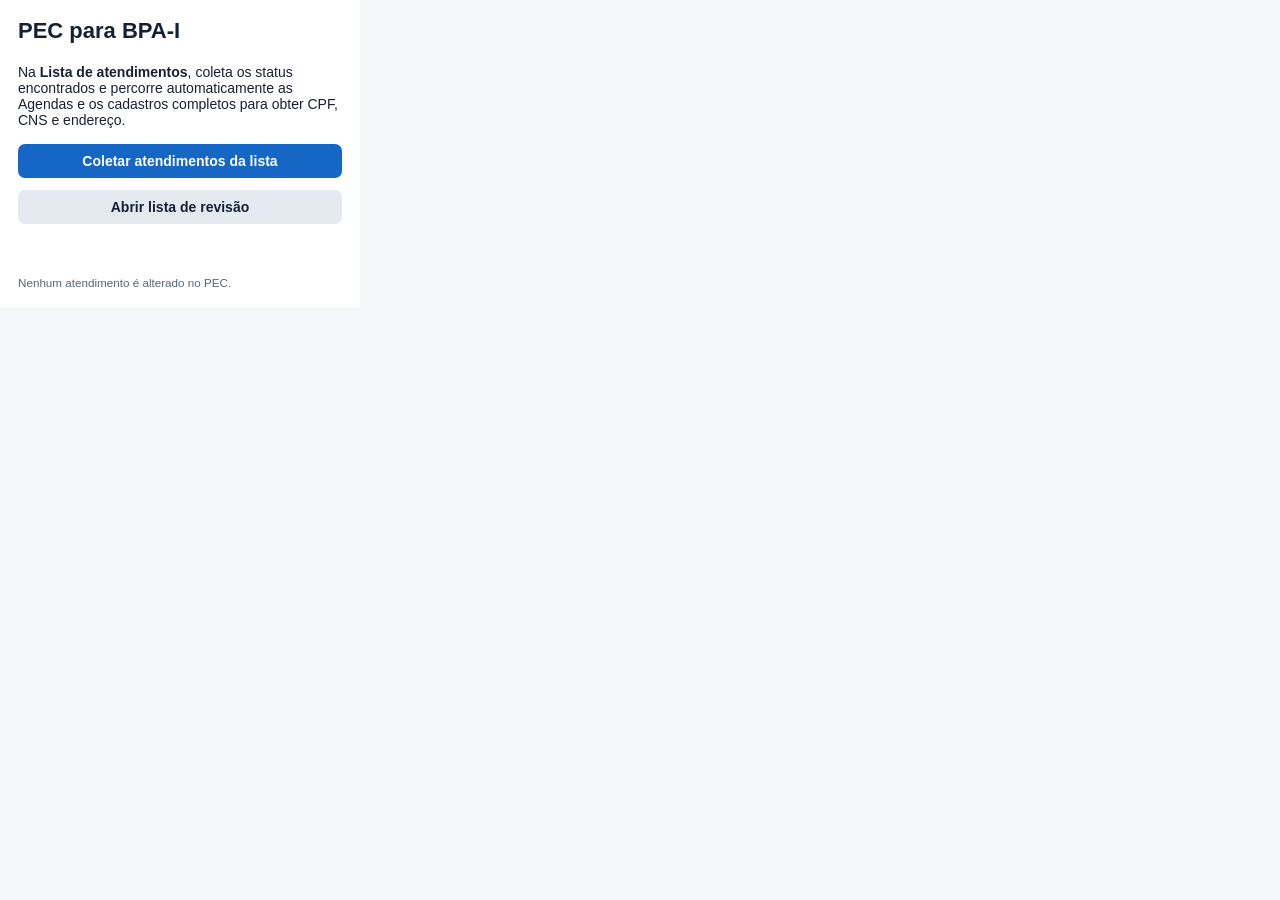
<file: pec_bpa_extension/popup.html>
<!doctype html>
<html lang="pt-BR">
<head>
  <meta charset="utf-8">
  <meta name="viewport" content="width=device-width,initial-scale=1">
  <title>PEC para BPA-I</title>
  <link rel="stylesheet" href="styles.css">
</head>
<body class="popup-body">
  <main class="popup-card">
    <h1>PEC para BPA-I</h1>
    <p>Na <strong>Lista de atendimentos</strong>, coleta os status encontrados e percorre automaticamente as Agendas e os cadastros completos para obter CPF, CNS e endereço.</p>
    <button id="collect" class="primary">Coletar atendimentos da lista</button>
    <button id="review" class="secondary">Abrir lista de revisão</button>
    <p id="message" class="message" role="status"></p>
    <small>Nenhum atendimento é alterado no PEC.</small>
  </main>
  <script src="popup.js"></script>
</body>
</html>
</file>
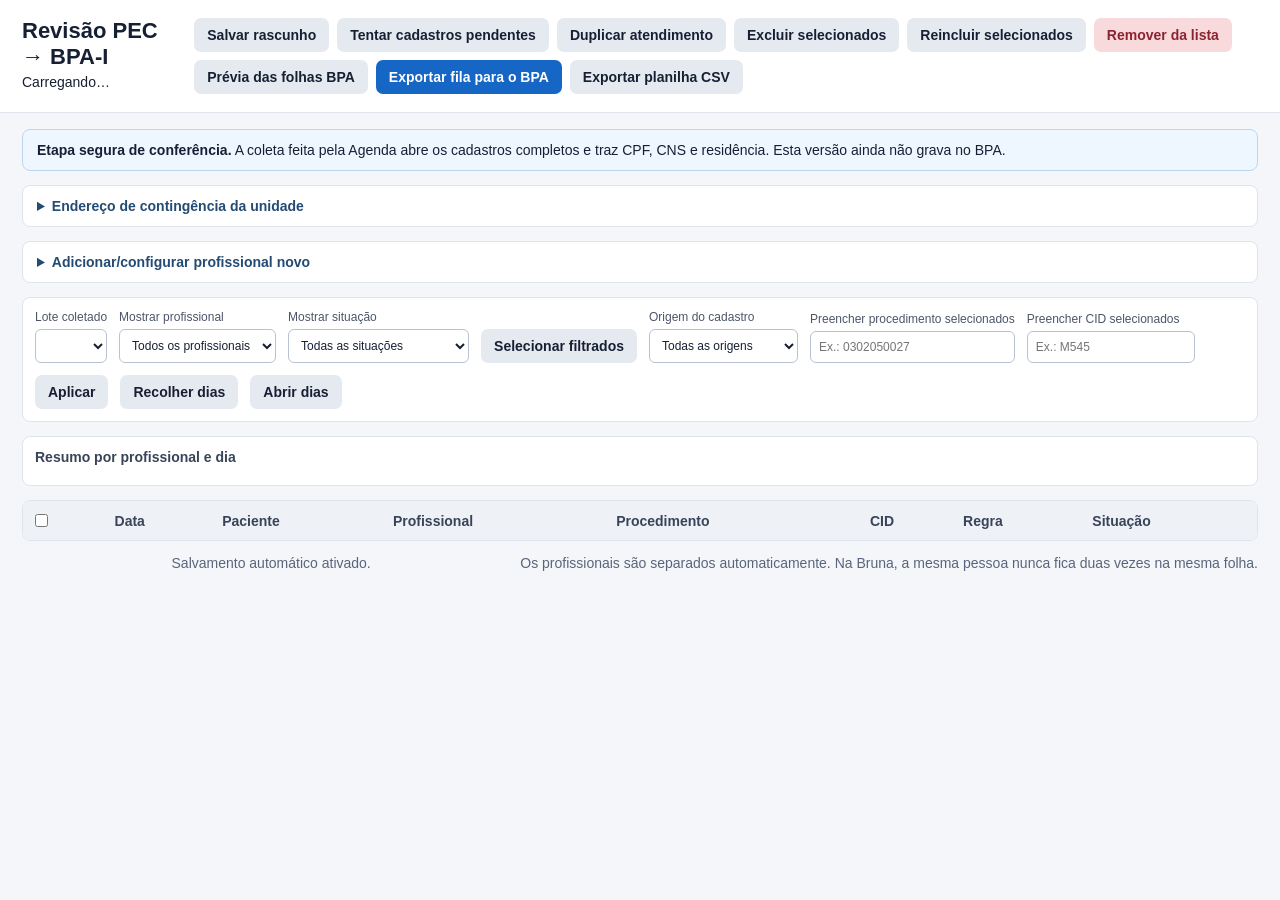
<file: pec_bpa_extension/review.html>
<!doctype html>
<html lang="pt-BR">
<head>
  <meta charset="utf-8">
  <meta name="viewport" content="width=device-width,initial-scale=1">
  <title>Revisão PEC para BPA-I</title>
  <link rel="stylesheet" href="styles.css">
</head>
<body>
  <header class="topbar">
    <div>
      <h1>Revisão PEC → BPA-I</h1>
      <p id="summary">Carregando…</p>
    </div>
    <div class="actions">
      <button id="save" class="secondary">Salvar rascunho</button>
      <button id="retryPending" class="secondary">Tentar cadastros pendentes</button>
      <button id="duplicateSelected" class="secondary">Duplicar atendimento</button>
      <button id="excludeSelected" class="secondary">Excluir selecionados</button>
      <button id="includeSelected" class="secondary">Reincluir selecionados</button>
      <button id="removeSelected" class="danger">Remover da lista</button>
      <button id="openPreview" class="secondary">Prévia das folhas BPA</button>
      <button id="exportJson" class="primary">Exportar fila para o BPA</button>
      <button id="exportCsv" class="secondary">Exportar planilha CSV</button>
    </div>
  </header>

  <section class="notice">
    <strong>Etapa segura de conferência.</strong>
    <span id="syncNotice">A coleta feita pela Agenda abre os cadastros completos e traz CPF, CNS e residência. Esta versão ainda não grava no BPA.</span>
  </section>

  <details class="unit-address">
    <summary>Endereço de contingência da unidade</summary>
    <p>Usado somente quando faltarem dados de residência no PEC. Os demais dados do paciente continuam obrigatórios.</p>
    <div class="unit-address-grid">
      <label>CEP <input id="unitPostalCode" inputmode="numeric" maxlength="8" placeholder="Somente números"></label>
      <label>Município (IBGE) <input id="unitMunicipalityCode" inputmode="numeric" maxlength="6" placeholder="Ex.: 330330"></label>
      <label>Cód. logradouro <input id="unitStreetType" inputmode="numeric" maxlength="3" placeholder="Ex.: 081"></label>
      <label>Logradouro <input id="unitStreet" maxlength="60"></label>
      <label>Número <input id="unitNumber" maxlength="10"></label>
      <label>Complemento <input id="unitComplement" maxlength="30"></label>
      <label>Bairro <input id="unitNeighborhood" maxlength="60"></label>
      <button id="saveUnitAddress" class="secondary">Salvar endereço da unidade</button>
      <span id="unitAddressStatus"></span>
    </div>
  </details>

  <details class="professional-settings">
    <summary>Adicionar/configurar profissional novo</summary>
    <p>O nome é puxado automaticamente da Agenda ou da Lista de atendimentos. Configure aqui apenas o procedimento padrão e se o CID será obrigatório; CNS, CBO, serviço e classificação ficam no importador do BPA.</p>
    <div class="professional-settings-grid">
      <label>Profissional encontrado no PEC <select id="profileProfessional"></select></label>
      <label>Procedimento padrão <input id="profileProcedure" inputmode="numeric" maxlength="10" placeholder="Ex.: 0302050027"></label>
      <label class="checkbox-label"><input id="profileCidRequired" type="checkbox"> CID obrigatório</label>
      <button id="saveProfessionalProfile" class="secondary">Salvar regra</button>
      <span id="professionalProfileStatus"></span>
    </div>
  </details>

  <section class="toolbar">
    <label>Lote coletado <select id="batchSelect"></select></label>
    <label>Mostrar profissional <select id="professionalFilter"><option value="">Todos os profissionais</option></select></label>
    <label>Mostrar situação
      <select id="statusFilter">
        <option value="">Todas as situações</option>
        <option value="pending">Pendentes</option>
        <option value="reviewed">Revisados</option>
        <option value="duplicate">Duplicados</option>
        <option value="no-show">Não compareceu</option>
        <option value="not-performed">Atendimento não realizado</option>
        <option value="excluded">Excluídos</option>
      </select>
    </label>
    <button id="selectFiltered" class="secondary">Selecionar filtrados</button>
    <label>Origem do cadastro
      <select id="originFilter">
        <option value="">Todas as origens</option>
        <option value="agenda">Agenda</option>
        <option value="cadastro">Cadastro individual</option>
        <option value="pendente">Ainda não localizado</option>
      </select>
    </label>
    <label>Preencher procedimento selecionados
      <input id="bulkProcedure" inputmode="numeric" maxlength="10" placeholder="Ex.: 0302050027">
    </label>
    <label>Preencher CID selecionados
      <input id="bulkCid" maxlength="10" placeholder="Ex.: M545">
    </label>
    <button id="applyBulk" class="secondary">Aplicar</button>
    <button id="collapseDays" class="secondary">Recolher dias</button>
    <button id="expandDays" class="secondary">Abrir dias</button>
  </section>

  <section class="breakdown">
    <strong>Resumo por profissional e dia</strong>
    <div id="breakdown"></div>
  </section>

  <section class="table-wrap">
    <table>
      <thead>
        <tr>
          <th><input id="selectAll" type="checkbox" aria-label="Selecionar todos"></th>
          <th>Data</th><th>Paciente</th><th>Profissional</th>
          <th>Procedimento</th><th>CID</th><th>Regra</th><th>Situação</th>
        </tr>
      </thead>
      <tbody id="rows"></tbody>
    </table>
  </section>

  <footer>
    <span id="counts"></span>
    <span id="saveState">Salvamento automático ativado.</span>
    <span>Os profissionais são separados automaticamente. Na Bruna, a mesma pessoa nunca fica duas vezes na mesma folha.</span>
  </footer>

  <section id="sheetPreviewModal" class="modal-backdrop" hidden aria-hidden="true">
    <div class="modal-card" role="dialog" aria-modal="true" aria-labelledby="previewTitle">
      <div class="modal-header">
        <div>
          <h2 id="previewTitle">Prévia das folhas BPA-I</h2>
          <p id="previewSummary">Confira como os atendimentos serão separados.</p>
        </div>
        <div class="modal-actions">
          <button id="refreshPreview" class="secondary">Atualizar prévia</button>
          <button id="closePreview" class="secondary">Fechar</button>
        </div>
      </div>
      <div id="previewWarnings"></div>
      <div id="previewSheetList" class="preview-sheets"></div>
    </div>
  </section>
  <script src="review.js"></script>
</body>
</html>
</file>
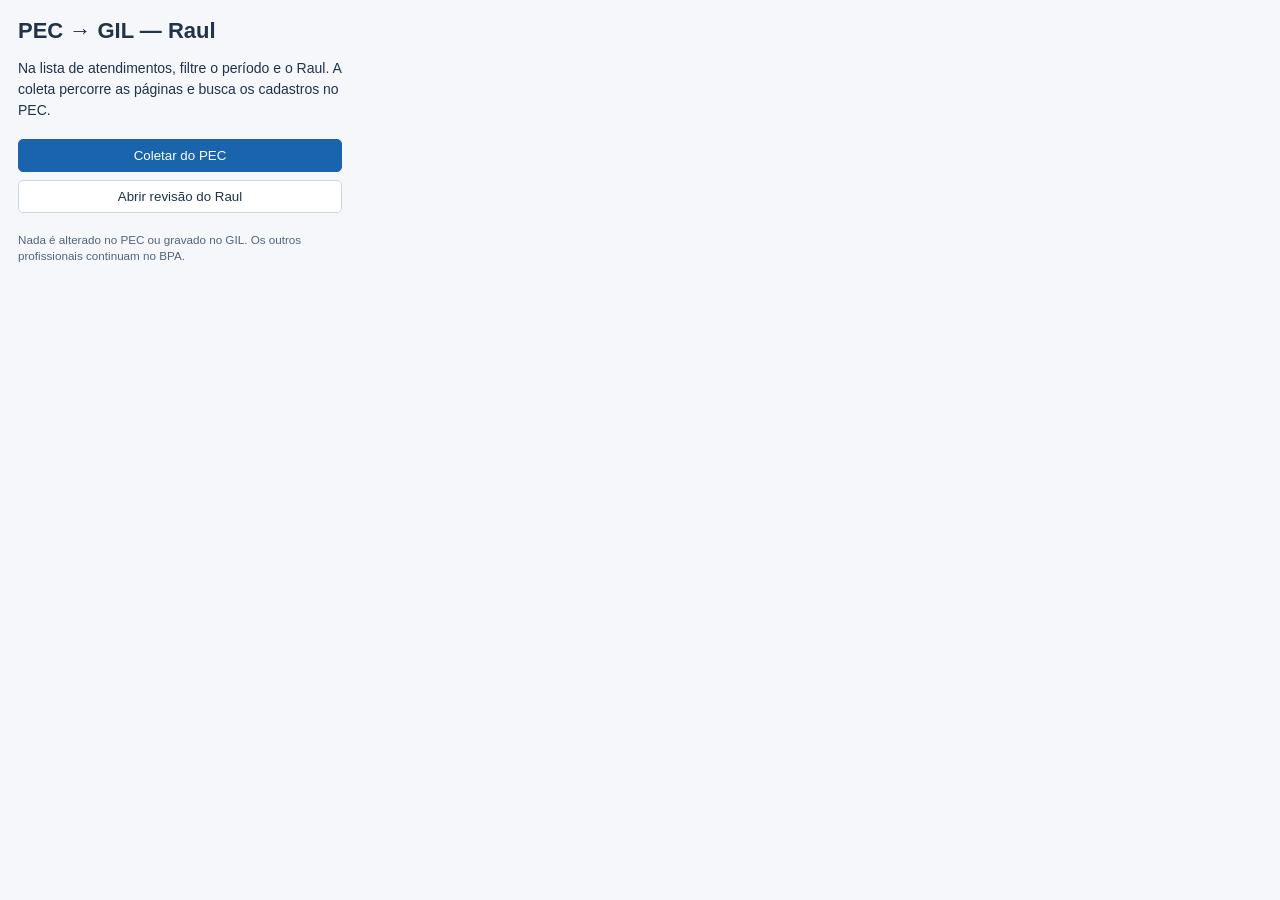
<file: pec_gil_extension/popup.html>
<!doctype html><html lang="pt-BR"><head><meta charset="utf-8"><link rel="stylesheet" href="styles.css"><title>PEC para GIL — Raul</title></head>
<body class="popup"><h1>PEC → GIL — Raul</h1><p>Na lista de atendimentos, filtre o período e o Raul. A coleta percorre as páginas e busca os cadastros no PEC.</p>
<button id="collect">Coletar do PEC</button><button id="review">Abrir revisão do Raul</button><p id="message" role="status"></p><small>Nada é alterado no PEC ou gravado no GIL. Os outros profissionais continuam no BPA.</small>
<script src="rules.js"></script><script src="popup.js"></script></body></html>
</file>
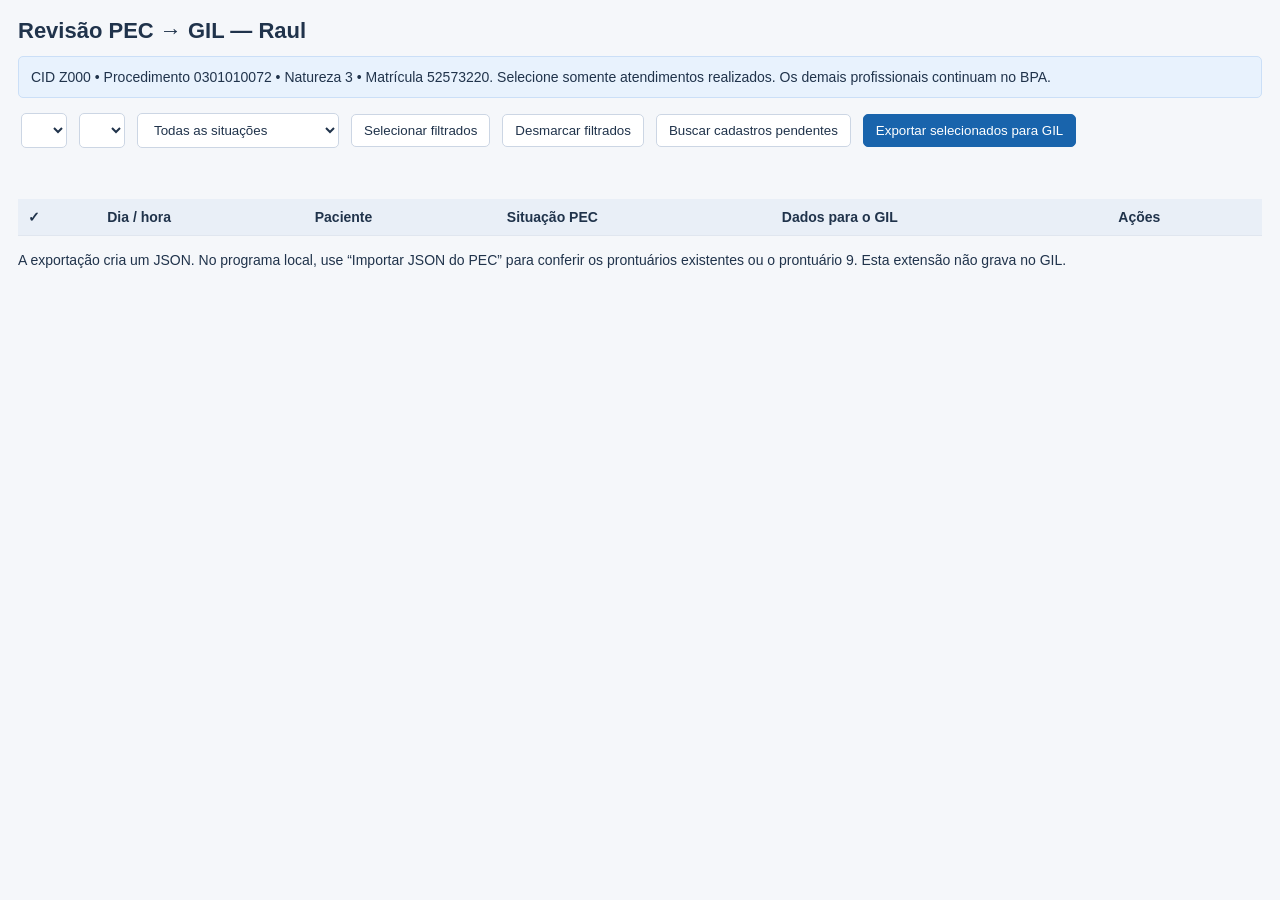
<file: pec_gil_extension/review.html>
<!doctype html><html lang="pt-BR"><head><meta charset="utf-8"><meta name="viewport" content="width=device-width,initial-scale=1"><title>Revisão PEC → GIL — Raul</title><link rel="stylesheet" href="styles.css"></head>
<body><h1>Revisão PEC → GIL — Raul</h1><div class="banner">CID Z000 • Procedimento 0301010072 • Natureza 3 • Matrícula 52573220. Selecione somente atendimentos realizados. Os demais profissionais continuam no BPA.</div>
<div class="toolbar"><select id="batch" aria-label="Lote coletado"></select><select id="day" aria-label="Filtrar dia"></select><select id="status" aria-label="Filtrar situação"><option value="all">Todas as situações</option><option value="pending">Dados pendentes</option><option value="duplicate">Duplicados no mesmo dia</option><option value="excluded">Excluídos / não realizados</option><option value="selected">Selecionados</option></select>
<button id="select">Selecionar filtrados</button><button id="clear">Desmarcar filtrados</button><button id="retry">Buscar cadastros pendentes</button><button id="export" class="primary">Exportar selecionados para GIL</button></div>
<p id="progress" role="status"></p><p id="feedback" role="alert"></p><div id="summary"></div>
<table><thead><tr><th>✓</th><th>Dia / hora</th><th>Paciente</th><th>Situação PEC</th><th>Dados para o GIL</th><th>Ações</th></tr></thead><tbody id="rows"></tbody></table>
<p>A exportação cria um JSON. No programa local, use “Importar JSON do PEC” para conferir os prontuários existentes ou o prontuário 9. Esta extensão não grava no GIL.</p>
<script src="rules.js"></script><script src="review.js"></script></body></html>
</file>
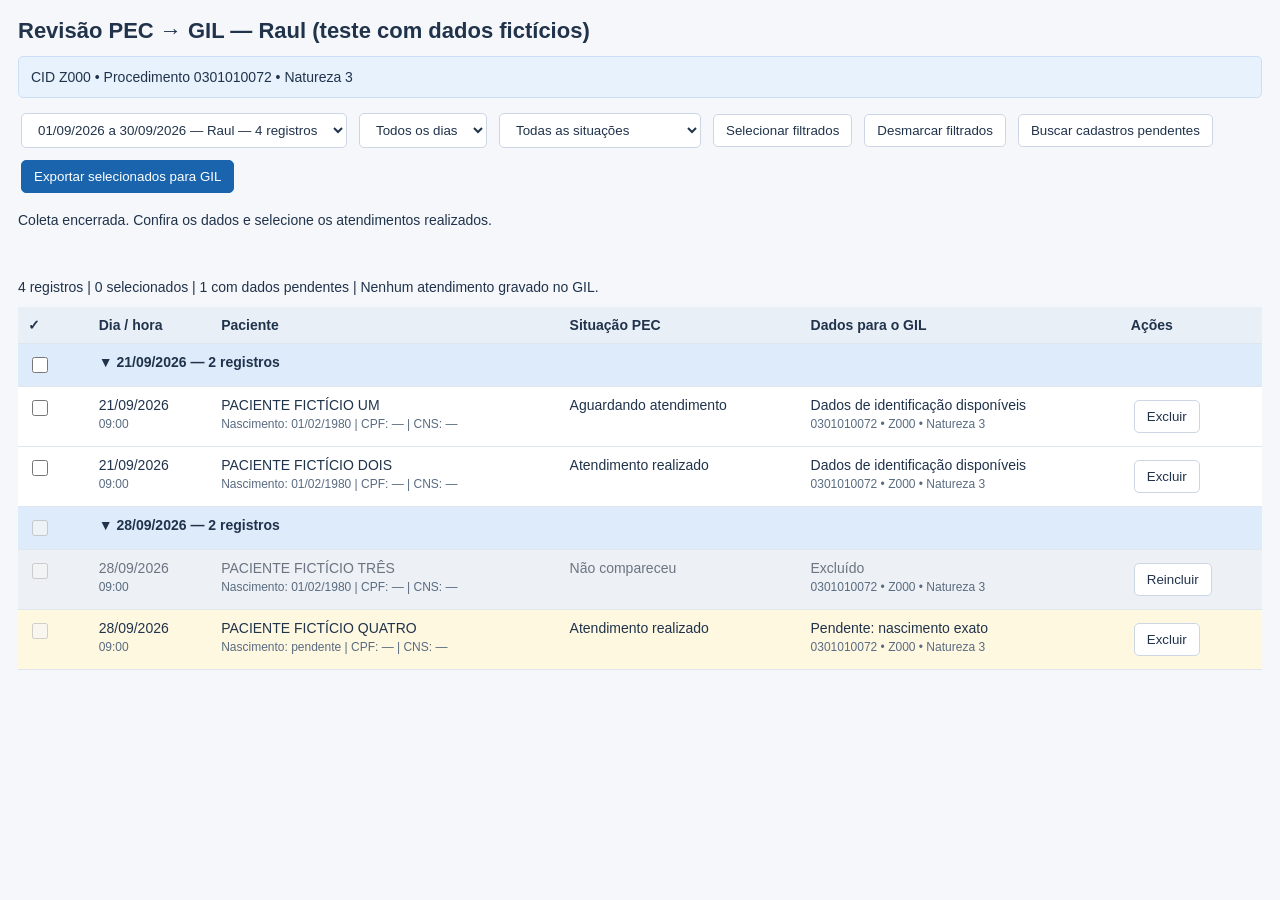
<file: pec_gil_extension/tests/ui-fixture.html>
<!doctype html><html lang="pt-BR"><head><meta charset="utf-8"><title>Teste revisão GIL — dados fictícios</title><link rel="stylesheet" href="../styles.css"></head><body>
<h1>Revisão PEC → GIL — Raul (teste com dados fictícios)</h1><div class="banner">CID Z000 • Procedimento 0301010072 • Natureza 3</div><div class="toolbar"><select id="batch" aria-label="Lote coletado"></select><select id="day" aria-label="Filtrar dia"></select><select id="status" aria-label="Filtrar situação"><option value="all">Todas as situações</option><option value="pending">Dados pendentes</option><option value="duplicate">Duplicados no mesmo dia</option><option value="excluded">Excluídos / não realizados</option><option value="selected">Selecionados</option></select><button id="select">Selecionar filtrados</button><button id="clear">Desmarcar filtrados</button><button id="retry">Buscar cadastros pendentes</button><button id="export" class="primary">Exportar selecionados para GIL</button></div><p id="progress"></p><p id="feedback"></p><div id="summary"></div><table><thead><tr><th>✓</th><th>Dia / hora</th><th>Paciente</th><th>Situação PEC</th><th>Dados para o GIL</th><th>Ações</th></tr></thead><tbody id="rows"></tbody></table><script src="../rules.js"></script><script src="ui-fixture.js"></script><script src="../review.js"></script></body></html>
</file>
<file: pec_bpa_extension/styles.css>
:root {
  font-family: "Segoe UI", Arial, sans-serif;
  color: #172033;
  background: #f4f6fa;
  font-size: 14px;
}
* { box-sizing: border-box; }
body { margin: 0; }
[hidden] { display: none !important; }
h1 { margin: 0 0 4px; font-size: 22px; }
p { margin: 4px 0; }
button, input, select { font: inherit; }
button { border: 0; border-radius: 7px; padding: 9px 13px; cursor: pointer; font-weight: 600; }
button:disabled { opacity: .55; cursor: not-allowed; }
.primary { background: #1666c5; color: white; }
.secondary { background: #e5eaf1; color: #172033; }
.danger { background: #f8d9dc; color: #8d2330; }
.popup-body { width: 360px; background: white; }
.popup-card { padding: 18px; display: grid; gap: 12px; }
.popup-card button { width: 100%; }
.popup-card small { color: #5a6578; }
.message { min-height: 20px; color: #465268; }
.message.success { color: #176b43; }
.message.error { color: #a52c34; }
.topbar { display: flex; align-items: center; justify-content: space-between; gap: 20px; padding: 18px 22px; background: white; border-bottom: 1px solid #dfe4ec; position: sticky; top: 0; z-index: 3; }
.actions { display: flex; flex-wrap: wrap; gap: 8px; }
.notice { margin: 16px 22px 0; padding: 12px 14px; border: 1px solid #bcd5ef; background: #eef7ff; border-radius: 8px; }
.unit-address { margin: 14px 22px 0; padding: 12px 14px; border: 1px solid #dfe4ec; background: white; border-radius: 8px; }
.unit-address summary { cursor: pointer; font-weight: 700; color: #234b73; }
.unit-address p { color: #59657a; font-size: 12px; margin: 8px 0 12px; }
.unit-address-grid { display: flex; flex-wrap: wrap; gap: 10px; align-items: end; }
.unit-address-grid label { display: grid; gap: 5px; min-width: 130px; color: #4c5669; font-size: 12px; }
.unit-address-grid label:nth-of-type(4), .unit-address-grid label:nth-of-type(7) { min-width: 240px; flex: 1; }
#unitAddressStatus { color: #17633f; font-size: 12px; }
.professional-settings { margin: 14px 22px 0; padding: 12px 14px; border: 1px solid #dfe4ec; background: white; border-radius: 8px; }
.professional-settings summary { cursor: pointer; font-weight: 700; color: #234b73; }
.professional-settings p { color: #59657a; font-size: 12px; margin: 8px 0 12px; }
.professional-settings-grid { display: flex; flex-wrap: wrap; gap: 10px; align-items: end; }
.professional-settings-grid label { display: grid; gap: 5px; min-width: 220px; color: #4c5669; font-size: 12px; }
.professional-settings-grid label:nth-of-type(1) { min-width: 310px; flex: 1; }
.checkbox-label { display: inline-flex !important; grid-template-columns: auto 1fr; align-items: center; gap: 6px !important; min-width: auto !important; }
#professionalProfileStatus { color: #17633f; font-size: 12px; }
.toolbar { margin: 14px 22px; padding: 12px; display: flex; gap: 12px; align-items: end; flex-wrap: wrap; background: white; border: 1px solid #dfe4ec; border-radius: 8px; }
.toolbar label { display: grid; gap: 5px; color: #4c5669; font-size: 12px; }
input, select { border: 1px solid #b9c2d0; border-radius: 6px; padding: 8px; background: white; color: #172033; }
.breakdown { margin: 0 22px 14px; padding: 12px; background: white; border: 1px solid #dfe4ec; border-radius: 8px; color: #39445a; }
.breakdown strong { display: block; margin-bottom: 8px; }
.breakdown-grid { display: flex; flex-wrap: wrap; gap: 8px; }
.breakdown-item { padding: 7px 9px; border: 1px solid #dfe4ec; border-radius: 6px; background: #f8fafc; font-size: 12px; }
.breakdown-item small { color: #687386; }
.table-wrap { margin: 0 22px 14px; overflow: auto; border: 1px solid #dfe4ec; border-radius: 8px; background: white; }
table { width: 100%; border-collapse: collapse; min-width: 1120px; }
th { text-align: left; background: #eef1f6; color: #39445a; padding: 10px 8px; position: sticky; top: 0; }
td { border-top: 1px solid #e4e8ef; padding: 9px 8px; vertical-align: top; }
td small { display: block; color: #687386; margin-top: 3px; }
.day-header td { padding: 0; border-top: 1px solid #cbd7e6; background: #eaf2fb; }
.day-header-controls { display: flex; align-items: center; gap: 8px; }
.day-toggle { flex: 1; width: auto; display: flex; align-items: center; gap: 8px; text-align: left; padding: 10px 12px; border-radius: 0; background: transparent; color: #164b7a; }
.day-toggle:hover { background: #dcebf9; }
.day-toggle small { display: inline; color: #5d7188; font-weight: 400; }
.day-select-label { display: inline-flex; align-items: center; gap: 5px; white-space: nowrap; padding: 0 12px 0 4px; color: #164b7a; font-size: 12px; }
.day-chevron { width: 16px; font-size: 16px; }
.manual-search { margin-top: 6px; padding: 5px 8px; font-size: 11px; background: #e8f1fb; color: #164b7a; }
.manual-search:hover { background: #d7e8f8; }
.diagnostic { color: #9a4b00 !important; }
tr.duplicate { background: #fff0f1; }
tr.pending { background: #fffbea; }
.cell-input { width: 132px; }
.rule { color: #546178; font-size: 12px; }
.status { display: inline-block; border-radius: 99px; padding: 4px 8px; white-space: nowrap; font-size: 12px; font-weight: 700; }
.status.reviewed { background: #daf3e5; color: #17633f; }
.status.pending { background: #fff0b8; color: #745600; }
.status.duplicate { background: #ffdce0; color: #8d2330; }
.status.excluded { background: #e7e9ee; color: #5c6575; }
tr.excluded, .tr-excluded { background: #f0f1f4; color: #7a8391; }
footer { display: flex; justify-content: space-between; gap: 20px; padding: 0 22px 20px; color: #59657a; }
#counts { font-weight: 700; color: #253148; }
.modal-backdrop { position: fixed; inset: 0; z-index: 20; display: flex; align-items: center; justify-content: center; padding: 24px; background: rgba(18, 28, 45, .58); }
.modal-card { width: min(1180px, 96vw); max-height: 92vh; overflow: hidden; display: flex; flex-direction: column; background: white; border-radius: 12px; box-shadow: 0 18px 60px rgba(0, 0, 0, .3); }
.modal-header { display: flex; align-items: flex-start; justify-content: space-between; gap: 18px; padding: 18px 20px; border-bottom: 1px solid #dfe4ec; }
.modal-header h2 { margin: 0 0 4px; font-size: 20px; }
.modal-header p { color: #59657a; }
.modal-actions { display: flex; gap: 8px; flex-wrap: wrap; }
#previewWarnings { padding: 12px 20px 0; }
.preview-message { padding: 10px 12px; border-radius: 7px; background: #eaf7ef; color: #17633f; }
.preview-warning { padding: 10px 12px; border-radius: 7px; background: #fff4cf; color: #745600; }
.preview-sheets { padding: 14px 20px 20px; overflow: auto; display: grid; gap: 14px; }
.sheet-card { border: 1px solid #d7dee8; border-radius: 9px; overflow: hidden; }
.sheet-header { display: flex; justify-content: space-between; gap: 12px; align-items: center; padding: 11px 13px; background: #eef4fb; color: #234b73; }
.sheet-header strong { font-size: 15px; }
.sheet-header small { display: block; margin-top: 3px; color: #5d7188; }
.sheet-total { white-space: nowrap; font-weight: 700; color: #39445a; }
.preview-table { width: 100%; min-width: 700px; border-collapse: collapse; }
.preview-table th { position: static; padding: 8px; background: #f7f9fc; font-size: 12px; }
.preview-table td { padding: 8px; font-size: 12px; }
.preview-table td small { margin-top: 2px; }
.preview-status { font-weight: 700; white-space: nowrap; }
.preview-status.reviewed { color: #17633f; }
.preview-status.pending { color: #9a6c00; }
.preview-empty { padding: 18px; border: 1px dashed #b9c2d0; border-radius: 8px; color: #59657a; }
@media (max-width: 900px) { .topbar { align-items: flex-start; flex-direction: column; } }
</file>
<file: pec_gil_extension/styles.css>
*{box-sizing:border-box}body{font:14px 'Segoe UI',sans-serif;color:#20334b;background:#f5f7fa;margin:0;padding:18px}h1{font-size:22px;margin:0 0 10px}p{line-height:1.5}button,select{padding:8px 12px;border:1px solid #ccd6e4;border-radius:5px;background:white;color:#20334b;cursor:pointer;margin:3px}button:disabled{opacity:.5;cursor:default}button.primary,#collect{background:#1964ac;color:white;border-color:#1964ac}.popup{width:360px}.popup button{width:100%;margin:4px 0}small{color:#52657b}.toolbar{display:flex;gap:6px;align-items:center;flex-wrap:wrap}.banner{padding:12px;background:#e8f2fd;border:1px solid #cbdff7;border-radius:5px;margin:12px 0}table{border-collapse:collapse;width:100%;background:white}th,td{padding:10px;text-align:left;border-bottom:1px solid #e0e6ef;vertical-align:top}th{background:#e9eff7}tr.gray{background:#edf0f4;color:#6b7480}tr.pending{background:#fff8e1}.day{background:#deebfb;cursor:pointer;font-weight:600}.day input{margin-right:12px}input[type=checkbox]{width:16px;height:16px;cursor:pointer}.sub{font-size:12px;color:#596b80;margin-top:4px}.danger{color:#a82631}.hidden{display:none}.actions{white-space:nowrap}#summary{margin:12px 0}#feedback{min-height:20px;color:#a82631}
</file>
